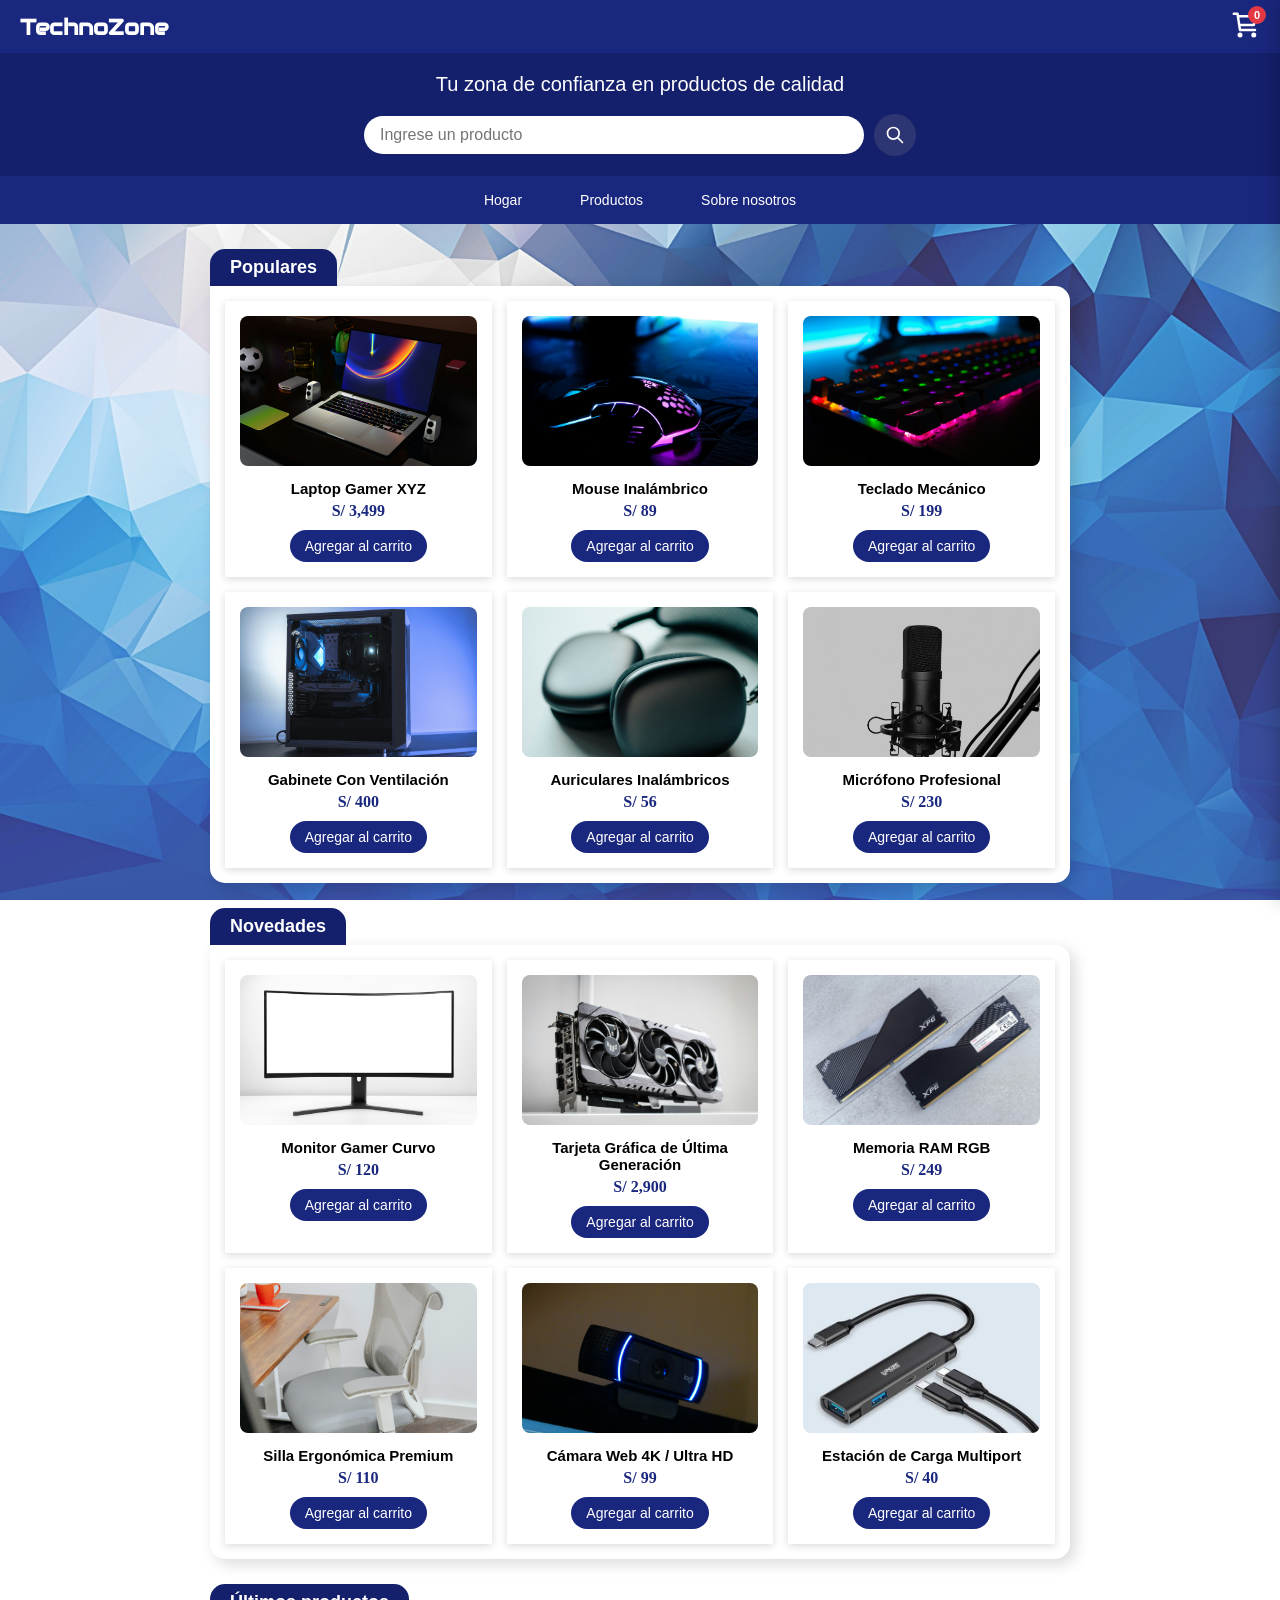
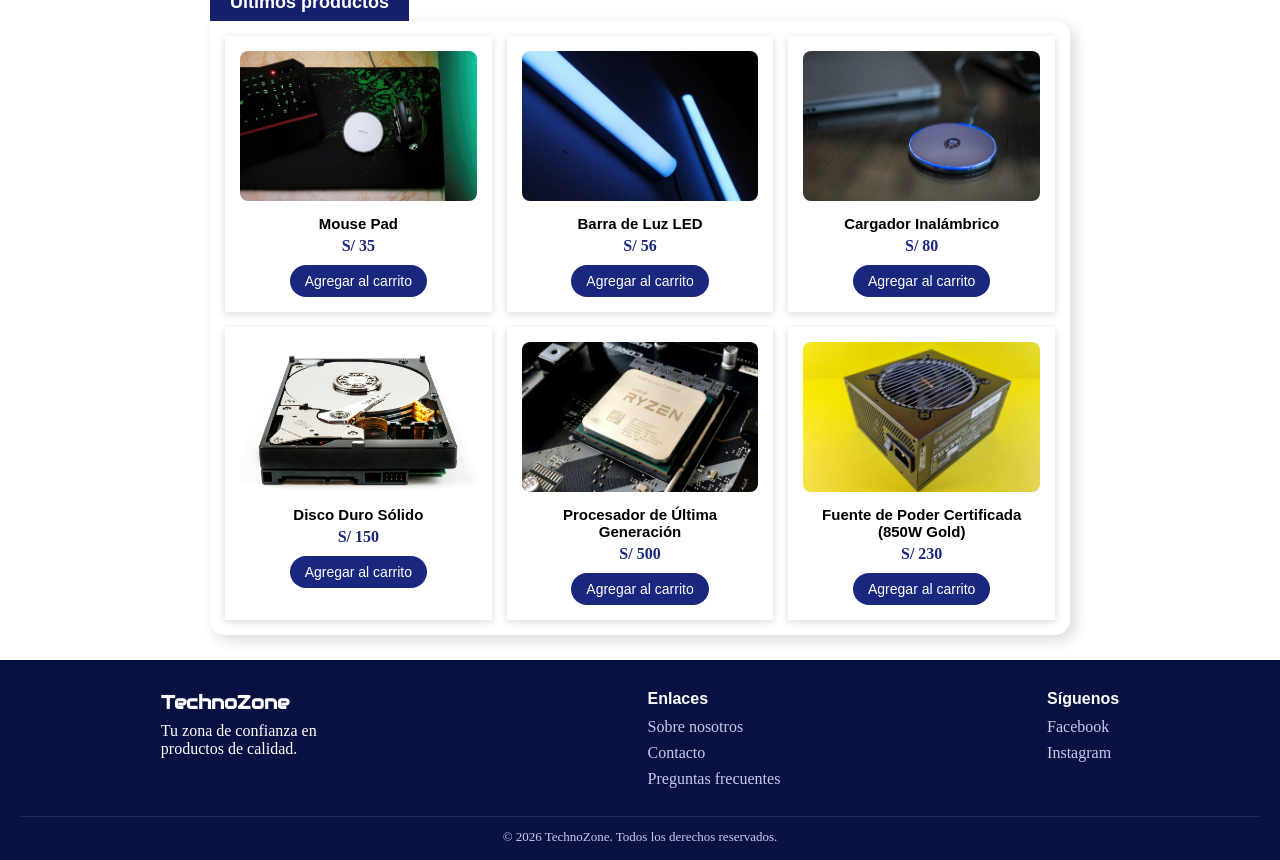
<file: home.html>
<!doctype html>
<html lang="en">
  <head>
    <meta charset="UTF-8" />
    <meta name="viewport" content="width=device-width, initial-scale=1.0" />
    <link rel="stylesheet" href="styles/style.css" />
    <link rel="stylesheet" href="styles/carrito.css" />
    <title>TechnoZone</title>
  </head>
  <body>
    <header>
      <h1>TechnoZone</h1>
      <button class="cart" id="btn-carrito">
        <svg
          width="30px"
          height="30px"
          viewBox="0 0 24 24"
          fill="none"
          xmlns="http://www.w3.org/2000/svg"
        >
          <path
            d="M6.29977 5H21L19 12H7.37671M20 16H8L6 3H3M9 20C9 20.5523 8.55228 21 8 21C7.44772 21 7 20.5523 7 20C7 19.4477 7.44772 19 8 19C8.55228 19 9 19.4477 9 20ZM20 20C20 20.5523 19.5523 21 19 21C18.4477 21 18 20.5523 18 20C18 19.4477 18.4477 19 19 19C19.5523 19 20 19.4477 20 20Z"
            stroke="#FFFFFF"
            stroke-width="2"
            stroke-linecap="round"
            stroke-linejoin="round"
          />
        </svg>
        <span class="cart-badge" id="carrito-contador" hidden>0</span>
      </button>
    </header>

    <div class="carrito-overlay" id="carrito-overlay"></div>
    <aside class="carrito-panel" id="carrito-panel">
      <div class="carrito-header">
        <h2>Tu carrito</h2>
        <button class="carrito-cerrar" id="btn-cerrar-carrito">&times;</button>
      </div>
      <div class="carrito-items" id="carrito-items">
        <!-- -->
      </div>
      <p class="carrito-vacio" id="carrito-vacio" hidden>
        Tu carrito está vacío
      </p>
      <div class="carrito-footer">
        <div class="carrito-total">
          <span>Total</span>
          <span id="carrito-total">S/ 0</span>
        </div>
        <button class="carrito-checkout" id="btn-checkout">
          Proceder al pago
        </button>
      </div>
    </aside>
    <section class="frase">
      <p>Tu zona de confianza en productos de calidad</p>
      <div class="input-contenedor">
        <input type="text" placeholder="Ingrese un producto" id="inputBuscar" />
        <button id="botonBuscar">
          <svg
            width="20px"
            height="20px"
            viewBox="0 0 24 24"
            fill="none"
            xmlns="http://www.w3.org/2000/svg"
          >
            <path
              d="M14.9536 14.9458L21 21M17 10C17 13.866 13.866 17 10 17C6.13401 17 3 13.866 3 10C3 6.13401 6.13401 3 10 3C13.866 3 17 6.13401 17 10Z"
              stroke="#FFFFFF"
              stroke-width="2"
              stroke-linecap="round"
              stroke-linejoin="round"
            />
          </svg>
        </button>
      </div>
    </section>
    <nav class="navegacion">
      <ul>
        <li><a href="home.html">Hogar</a></li>
        <li><a href="navegacion/productos.html">Productos</a></li>
        <li><a href="navegacion/sobre-nosotros.html">Sobre nosotros</a></li>
      </ul>
    </nav>
    <main>
      <section class="products-populars">
        <div class="title-products">
          <h2>Populares</h2>
        </div>
        <div class="carts-products" id="grid-populares">
         <!-- --> 
        </div>
      </section>
      <section class="products-news">
        <div class="title-products">
          <h2>Novedades</h2>
        </div>
        <div class="carts-products" id="grid-novedades">
          <!-- -->
        </div>
      </section>
      <section class="products-latest">
        <div class="title-products">
          <h2>Últimos productos</h2>
        </div>
        <div class="carts-products" id="grid-ultimos">
          <!-- -->
        </div>
      </section>
    </main>
    <footer>
      <div class="footer-content">
        <div class="footer-col">
          <h3>TechnoZone</h3>
          <p>Tu zona de confianza en productos de calidad.</p>
        </div>
        <div class="footer-col">
          <h4>Enlaces</h4>
          <ul>
            <li><a href="navegacion/sobre-nosotros.html">Sobre nosotros</a></li>
            <li><a href="">Contacto</a></li>
            <li><a href="">Preguntas frecuentes</a></li>
          </ul>
        </div>
        <div class="footer-col">
          <h4>Síguenos</h4>
          <ul>
            <li><a href="">Facebook</a></li>
            <li><a href="">Instagram</a></li>
          </ul>
        </div>
      </div>
      <p class="copyright">
        &copy; 2026 TechnoZone. Todos los derechos reservados.
      </p>
    </footer>

    <script src="scripts/data.js"></script>
    <script src="scripts/renderizar-productos-home.js"></script>
    <script src="scripts/carrito.js"></script>
    <script src="scripts/redireccion-busqueda.js"></script>
  </body>
</html>
</file>
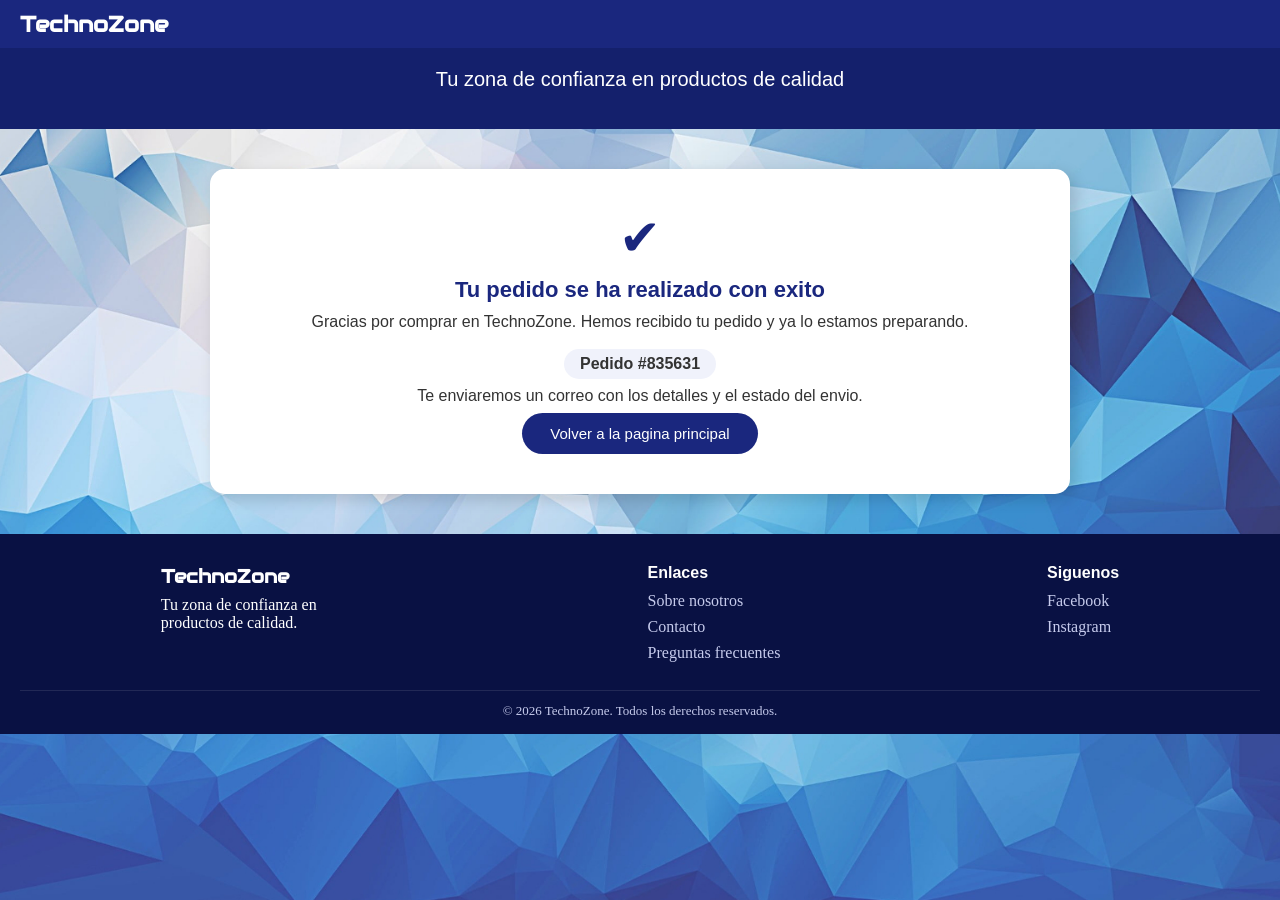
<file: navegacion/confirmacion.html>
<!doctype html>
<html lang="en">
  <head>
    <meta charset="UTF-8" />
    <meta name="viewport" content="width=device-width, initial-scale=1.0" />
    <link rel="stylesheet" href="../styles/style.css" />
    <link rel="stylesheet" href="../styles/paginas.css" />
    <title>Pedido confirmado | TechnoZone</title>
  </head>
  <body>
    <header>
      <h1>TechnoZone</h1>
    </header>

    <section class="frase">
      <p>Tu zona de confianza en productos de calidad</p>
    </section>

    <main>
      <div class="contenido-pagina">
        <div class="tarjeta-pagina">
          <div class="icono-exito">&#10004;</div>

          <h2>Tu pedido se ha realizado con exito</h2>
          <p>Gracias por comprar en TechnoZone. Hemos recibido tu pedido y ya lo estamos preparando.</p>

          <p class="numero-pedido" id="numero-pedido">Pedido #000000</p>

          <p>Te enviaremos un correo con los detalles y el estado del envio.</p>

          <a href="../home.html" class="btn-volver-home">Volver a la pagina principal</a>
        </div>
      </div>
    </main>

    <footer>
      <div class="footer-content">
        <div class="footer-col">
          <h3>TechnoZone</h3>
          <p>Tu zona de confianza en productos de calidad.</p>
        </div>
        <div class="footer-col">
          <h4>Enlaces</h4>
          <ul>
            <li><a href="sobre-nosotros.html">Sobre nosotros</a></li>
            <li><a href="">Contacto</a></li>
            <li><a href="">Preguntas frecuentes</a></li>
          </ul>
        </div>
        <div class="footer-col">
          <h4>Siguenos</h4>
          <ul>
            <li><a href="">Facebook</a></li>
            <li><a href="">Instagram</a></li>
          </ul>
        </div>
      </div>
      <p class="copyright">&copy; 2026 TechnoZone. Todos los derechos reservados.</p>
    </footer>

    <script>
      // Esta pagina se muestra DESPUES de que el pago fue procesado
      //
      // Aca solo hacemos 2 cosas simples:
      //   1. Generar un numero de pedido de referencia para mostrarlo en pantalla.
      //   2. Vaciar el carrito, porque si el usuario ya pago, no deberia seguir
      //      viendo esos productos en su carrito la proxima vez que entre al sitio.
      //
      // Usamos la MISMA clave "technozone_carrito" que usa carrito.js,
      // asi que basta con borrarla de localStorage.

      var claveCarrito = "technozone_carrito";
      localStorage.removeItem(claveCarrito);

      // Numero de pedido simple, solo de referencia visual.
      var numeroPedido = Math.floor(Math.random() * 900000) + 100000;
      document.getElementById("numero-pedido").innerHTML = "Pedido #" + numeroPedido;
    </script>
  </body>
</html>
</file>
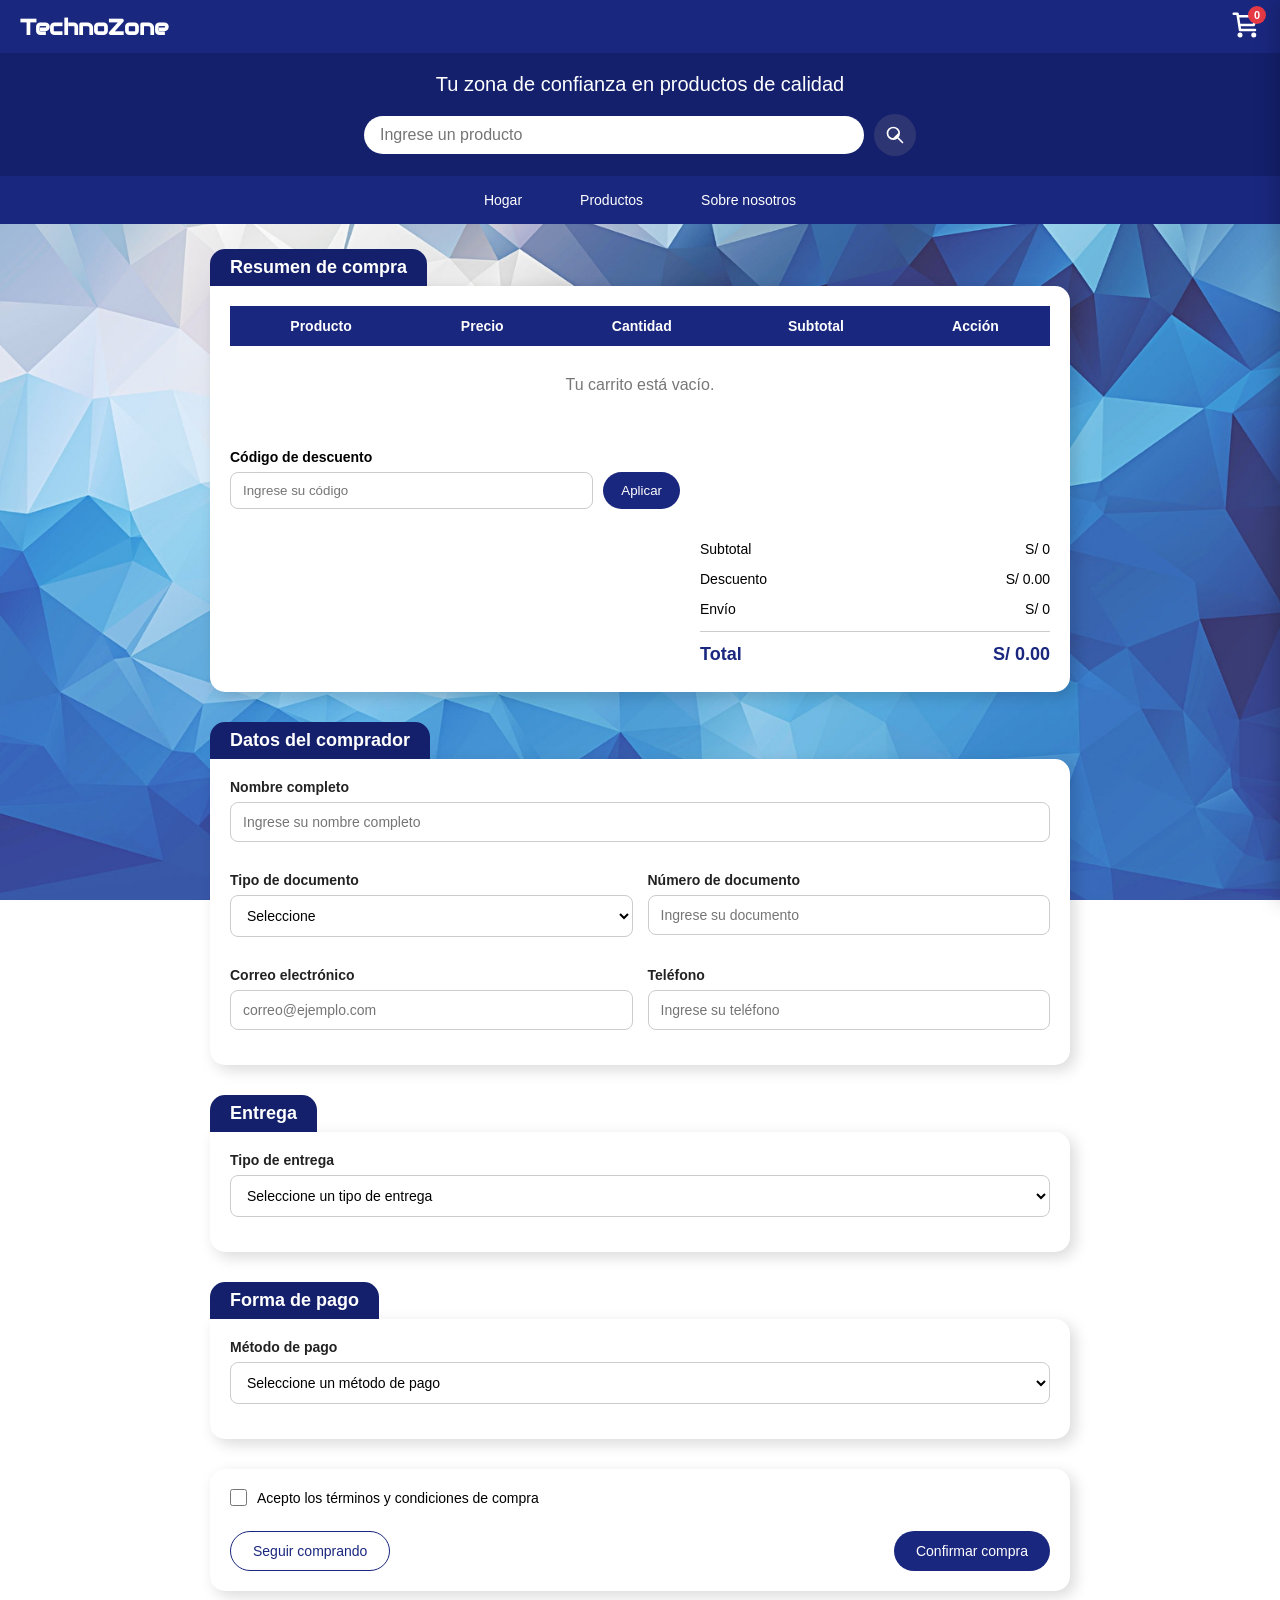
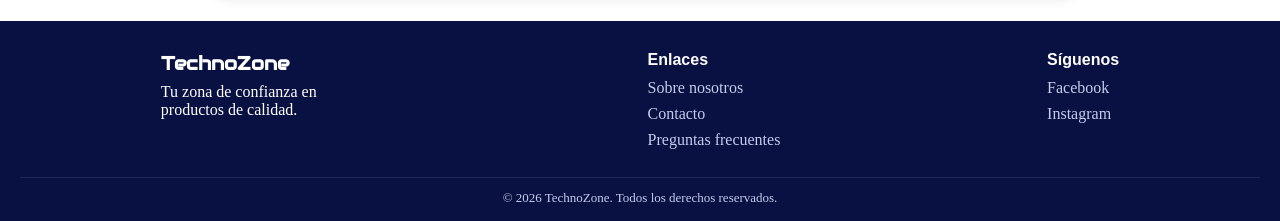
<file: navegacion/pago.html>
<!doctype html>
<html lang="en">
<head>
    <meta charset="UTF-8" />
    <meta name="viewport" content="width=device-width, initial-scale=1.0" />

    <link rel="stylesheet" href="../styles/style.css" />
    <link rel="stylesheet" href="../styles/carrito.css" />
    <link rel="stylesheet" href="../styles/pago.css" />

    <title>Proceder al pago | TechnoZone</title>
</head>

<body>

<!-- ENCABEZADO -->
<header>
    <h1>TechnoZone</h1>

    <button class="cart" id="btn-carrito">
        <svg
                width="30px"
                height="30px"
                viewBox="0 0 24 24"
                fill="none"
                xmlns="http://www.w3.org/2000/svg"
        >
            <path
                    d="M6.29977 5H21L19 12H7.37671M20 16H8L6 3H3M9 20C9 20.5523 8.55228 21 8 21C7.44772 21 7 20.5523 7 20C7 19.4477 7.44772 19 8 19C8.55228 19 9 19.4477 9 20ZM20 20C20 20.5523 19.5523 21 19 21C18.4477 21 18 20.5523 18 20C18 19.4477 18.4477 19 19 19C19.5523 19 20 19.4477 20 20Z"
                    stroke="#FFFFFF"
                    stroke-width="2"
                    stroke-linecap="round"
                    stroke-linejoin="round"
            />
        </svg>

        <span class="cart-badge" id="carrito-contador" hidden>
          0
        </span>
    </button>
</header>


<!-- PANEL DEL CARRITO -->
<div class="carrito-overlay" id="carrito-overlay"></div>

<aside class="carrito-panel" id="carrito-panel">

    <div class="carrito-header">
        <h2>Tu carrito</h2>

        <button
                class="carrito-cerrar"
                id="btn-cerrar-carrito"
        >
            &times;
        </button>
    </div>

    <div
            class="carrito-items"
            id="carrito-items"
    >
        <!-- -->
    </div>

    <p
            class="carrito-vacio"
            id="carrito-vacio"
            hidden
    >
        Tu carrito está vacío
    </p>

    <div class="carrito-footer">

        <div class="carrito-total">
            <span>Total</span>
            <span id="carrito-total">S/ 0</span>
        </div>

        <button
                class="carrito-checkout"
                id="btn-checkout"
        >
            Proceder al pago
        </button>

    </div>

</aside>


<!-- FRASE Y BUSCADOR -->
<section class="frase">

    <p>
        Tu zona de confianza en productos de calidad
    </p>

    <div class="input-contenedor">

        <input
                type="text"
                placeholder="Ingrese un producto"
                id="inputBuscar"
        />

        <button id="botonBuscar">

            <svg
                    width="20px"
                    height="20px"
                    viewBox="0 0 24 24"
                    fill="none"
                    xmlns="http://www.w3.org/2000/svg"
            >
                <path
                        d="M14.9536 14.9458L21 21M17 10C17 13.866 13.866 17 10 17C6.13401 17 3 13.866 3 10C3 6.13401 6.13401 3 10 3C13.866 3 17 6.13401 17 10C17 13.866 13.866 17 10 17Z"
                        stroke="#FFFFFF"
                        stroke-width="2"
                        stroke-linecap="round"
                        stroke-linejoin="round"
                />
            </svg>

        </button>

    </div>

</section>


<!-- NAVEGACIÓN -->
<nav class="navegacion">
    <ul>
        <li>
            <a href="../home.html">
                Hogar
            </a>
        </li>

        <li>
            <a href="productos.html">
                Productos
            </a>
        </li>

        <li>
            <a href="sobre-nosotros.html">
                Sobre nosotros
            </a>
        </li>
    </ul>
</nav>


<!-- CONTENIDO PRINCIPAL -->
<main class="pago-principal">

    <form id="form-pago">


        <!-- RESUMEN DE COMPRA -->
        <section class="seccion-pago">

            <div class="title-products">
                <h2>Resumen de compra</h2>
            </div>

            <div class="caja-pago">

                <div class="tabla-contenedor">

                    <table class="tabla-resumen">

                        <thead>
                        <tr>
                            <th>Producto</th>
                            <th>Precio</th>
                            <th>Cantidad</th>
                            <th>Subtotal</th>
                            <th>Acción</th>
                        </tr>
                        </thead>

                        <tbody id="tabla-productos">
                        <!-- Productos generados con JavaScript -->
                        </tbody>

                    </table>

                </div>

                <p
                        id="resumen-vacio"
                        class="resumen-vacio"
                        hidden
                >
                    Tu carrito está vacío.
                </p>


                <!-- DESCUENTO -->
                <div class="descuento-contenedor">

                    <label for="codigo-descuento">
                        Código de descuento
                    </label>

                    <div class="descuento-fila">

                        <input
                                type="text"
                                id="codigo-descuento"
                                placeholder="Ingrese su código"
                        />

                        <button
                                type="button"
                                id="btn-descuento"
                        >
                            Aplicar
                        </button>

                    </div>

                    <p
                            id="mensaje-descuento"
                            class="mensaje-descuento"
                    ></p>

                </div>


                <!-- TOTALES -->
                <div class="totales-compra">

                    <div>
                        <span>Subtotal</span>
                        <span id="subtotal-compra">
                  S/ 0
                </span>
                    </div>

                    <div>
                        <span>Descuento</span>
                        <span id="descuento-compra">
                  S/ 0
                </span>
                    </div>

                    <div>
                        <span>Envío</span>
                        <span id="envio-compra">
                  S/ 0
                </span>
                    </div>

                    <div class="total-final">
                        <span>Total</span>
                        <span id="total-compra">
                  S/ 0
                </span>
                    </div>

                </div>

            </div>

        </section>



        <!-- DATOS DEL COMPRADOR -->
        <section class="seccion-pago">

            <div class="title-products">
                <h2>Datos del comprador</h2>
            </div>

            <div class="caja-pago">

                <div class="formulario-grid">

                    <div class="campo campo-completo">

                        <label for="nombre-completo">
                            Nombre completo
                        </label>

                        <input
                                type="text"
                                id="nombre-completo"
                                placeholder="Ingrese su nombre completo"
                        />

                    </div>


                    <div class="campo">

                        <label for="tipo-documento">
                            Tipo de documento
                        </label>

                        <select id="tipo-documento">

                            <option value="">
                                Seleccione
                            </option>

                            <option value="dni">
                                DNI
                            </option>

                            <option value="ce">
                                Carné de extranjería
                            </option>

                            <option value="pasaporte">
                                Pasaporte
                            </option>

                            <option value="ruc">
                                RUC
                            </option>

                        </select>

                    </div>


                    <div class="campo">

                        <label for="numero-documento">
                            Número de documento
                        </label>

                        <input
                                type="text"
                                id="numero-documento"
                                placeholder="Ingrese su documento"
                        />

                    </div>


                    <div class="campo">

                        <label for="correo">
                            Correo electrónico
                        </label>

                        <input
                                type="email"
                                id="correo"
                                placeholder="correo@ejemplo.com"
                        />

                    </div>


                    <div class="campo">

                        <label for="telefono">
                            Teléfono
                        </label>

                        <input
                                type="tel"
                                id="telefono"
                                placeholder="Ingrese su teléfono"
                                maxlength="9"
                        />

                    </div>

                </div>

            </div>

        </section>



        <!-- TIPO DE ENTREGA -->
        <section class="seccion-pago">

            <div class="title-products">
                <h2>Entrega</h2>
            </div>

            <div class="caja-pago">

                <div class="campo">

                    <label for="tipo-entrega">
                        Tipo de entrega
                    </label>

                    <select id="tipo-entrega">

                        <option value="">
                            Seleccione un tipo de entrega
                        </option>

                        <option value="recojo">
                            Recojo en tienda
                        </option>

                        <option value="domicilio">
                            Envío a domicilio
                        </option>

                    </select>

                </div>


                <!-- RECOJO -->
                <div
                        id="datos-recojo"
                        class="opcion-adicional"
                        hidden
                >

                    <h3>Recojo en tienda</h3>

                    <p>
                        Podrás recoger tu pedido directamente
                        en nuestra tienda TechnoZone.
                    </p>

                    <p>
                        El recojo no tiene costo adicional.
                    </p>

                </div>


                <!-- DOMICILIO -->
                <div
                        id="datos-domicilio"
                        class="opcion-adicional"
                        hidden
                >

                    <div class="formulario-grid">

                        <div class="campo campo-completo">

                            <label for="direccion">
                                Dirección
                            </label>

                            <input
                                    type="text"
                                    id="direccion"
                                    placeholder="Ingrese su dirección"
                            />

                        </div>


                        <div class="campo">

                            <label for="distrito">
                                Distrito
                            </label>

                            <select id="distrito">

                                <option value="">
                                    Seleccione un distrito
                                </option>

                                <option value="chiclayo">
                                    Chiclayo
                                </option>

                                <option value="jlo">
                                    José Leonardo Ortiz
                                </option>

                                <option value="la-victoria">
                                    La Victoria
                                </option>

                                <option value="pimentel">
                                    Pimentel
                                </option>

                            </select>

                        </div>


                        <div class="campo">

                            <label for="referencia">
                                Referencia
                            </label>

                            <input
                                    type="text"
                                    id="referencia"
                                    placeholder="Referencia del domicilio"
                            />

                        </div>

                    </div>

                    <p class="aviso-entrega">
                        El envío a domicilio tiene un costo de S/ 15.
                    </p>

                </div>

            </div>

        </section>



        <!-- MÉTODO DE PAGO -->
        <section class="seccion-pago">

            <div class="title-products">
                <h2>Forma de pago</h2>
            </div>

            <div class="caja-pago">

                <div class="campo">

                    <label for="metodo-pago">
                        Método de pago
                    </label>

                    <select id="metodo-pago">

                        <option value="">
                            Seleccione un método de pago
                        </option>

                        <option value="tarjeta">
                            Tarjeta de crédito o débito
                        </option>

                        <option value="yape">
                            Yape
                        </option>

                        <option value="plin">
                            Plin
                        </option>

                        <option value="transferencia">
                            Transferencia bancaria
                        </option>

                        <option value="contra-entrega">
                            Pago contra entrega
                        </option>

                    </select>

                </div>


                <!-- TARJETA -->
                <div
                        id="pago-tarjeta"
                        class="opcion-adicional"
                        hidden
                >

                    <h3>Datos de la tarjeta</h3>

                    <div class="formulario-grid">

                        <div class="campo campo-completo">

                            <label for="numero-tarjeta">
                                Número de tarjeta
                            </label>

                            <input
                                    type="text"
                                    id="numero-tarjeta"
                                    maxlength="16"
                                    placeholder="0000 0000 0000 0000"
                            />

                        </div>


                        <div class="campo campo-completo">

                            <label for="titular-tarjeta">
                                Nombre del titular
                            </label>

                            <input
                                    type="text"
                                    id="titular-tarjeta"
                                    placeholder="Nombre del titular"
                            />

                        </div>


                        <div class="campo">

                            <label for="fecha-vencimiento">
                                Fecha de vencimiento
                            </label>

                            <input
                                    type="month"
                                    id="fecha-vencimiento"
                            />

                        </div>


                        <div class="campo">

                            <label for="cvv">
                                CVV
                            </label>

                            <input
                                    type="password"
                                    id="cvv"
                                    maxlength="3"
                                    placeholder="000"
                            />

                        </div>

                    </div>

                </div>


                <!-- YAPE -->
                <div
                        id="pago-yape"
                        class="opcion-adicional pago-digital"
                        hidden
                >

                    <h3>Pago con Yape</h3>

                    <p>
                        Realiza el pago mediante Yape y
                        continúa con la confirmación de tu compra.
                    </p>

                </div>


                <!-- PLIN -->
                <div
                        id="pago-plin"
                        class="opcion-adicional pago-digital"
                        hidden
                >

                    <h3>Pago con Plin</h3>

                    <p>
                        Realiza el pago mediante Plin y
                        continúa con la confirmación de tu compra.
                    </p>

                </div>


                <!-- TRANSFERENCIA -->
                <div
                        id="pago-transferencia"
                        class="opcion-adicional"
                        hidden
                >

                    <h3>Transferencia bancaria</h3>

                    <div class="campo">

                        <label for="banco">
                            Banco
                        </label>

                        <select id="banco">

                            <option value="">
                                Seleccione un banco
                            </option>

                            <option value="bcp">
                                BCP
                            </option>

                            <option value="interbank">
                                Interbank
                            </option>

                            <option value="bbva">
                                BBVA
                            </option>

                            <option value="scotiabank">
                                Scotiabank
                            </option>

                        </select>

                    </div>

                    <p class="aviso-pago">
                        Los datos de la cuenta serán mostrados
                        para completar la transferencia.
                    </p>

                </div>


                <!-- CONTRA ENTREGA -->
                <div
                        id="pago-contra-entrega"
                        class="opcion-adicional"
                        hidden
                >

                    <h3>Pago contra entrega</h3>

                    <p>
                        Podrás realizar el pago cuando
                        recibas tu pedido.
                    </p>

                </div>

            </div>

        </section>



        <!-- FINAL -->
        <section class="seccion-pago">

            <div class="caja-pago final-compra">

                <label class="terminos">

                    <input
                            type="checkbox"
                            id="aceptar-terminos"
                    />

                    <span>
                Acepto los términos y condiciones de compra
              </span>

                </label>


                <div class="botones-finales">

                    <a
                            href="productos.html"
                            class="btn-seguir"
                    >
                        Seguir comprando
                    </a>

                    <button
                            type="submit"
                            class="btn-confirmar"
                            id="btn-confirmar-compra"
                    >
                        Confirmar compra
                    </button>

                </div>

            </div>

        </section>

    </form>

</main>


<!-- PIE DE PÁGINA -->
<footer>

    <div class="footer-content">

        <div class="footer-col">
            <h3>TechnoZone</h3>

            <p>
                Tu zona de confianza en productos de calidad.
            </p>
        </div>


        <div class="footer-col">
            <h4>Enlaces</h4>

            <ul>
                <li>
                    <a href="sobre-nosotros.html">
                        Sobre nosotros
                    </a>
                </li>

                <li>
                    <a href="">
                        Contacto
                    </a>
                </li>

                <li>
                    <a href="">
                        Preguntas frecuentes
                    </a>
                </li>
            </ul>
        </div>


        <div class="footer-col">
            <h4>Síguenos</h4>

            <ul>
                <li>
                    <a href="">
                        Facebook
                    </a>
                </li>

                <li>
                    <a href="">
                        Instagram
                    </a>
                </li>
            </ul>
        </div>

    </div>


    <p class="copyright">
        &copy; 2026 TechnoZone. Todos los derechos reservados.
    </p>

</footer>


<script src="../scripts/data.js"></script>
<script src="../scripts/carrito.js"></script>
<script src="../scripts/pago.js"></script>

</body>
</html>
</file>
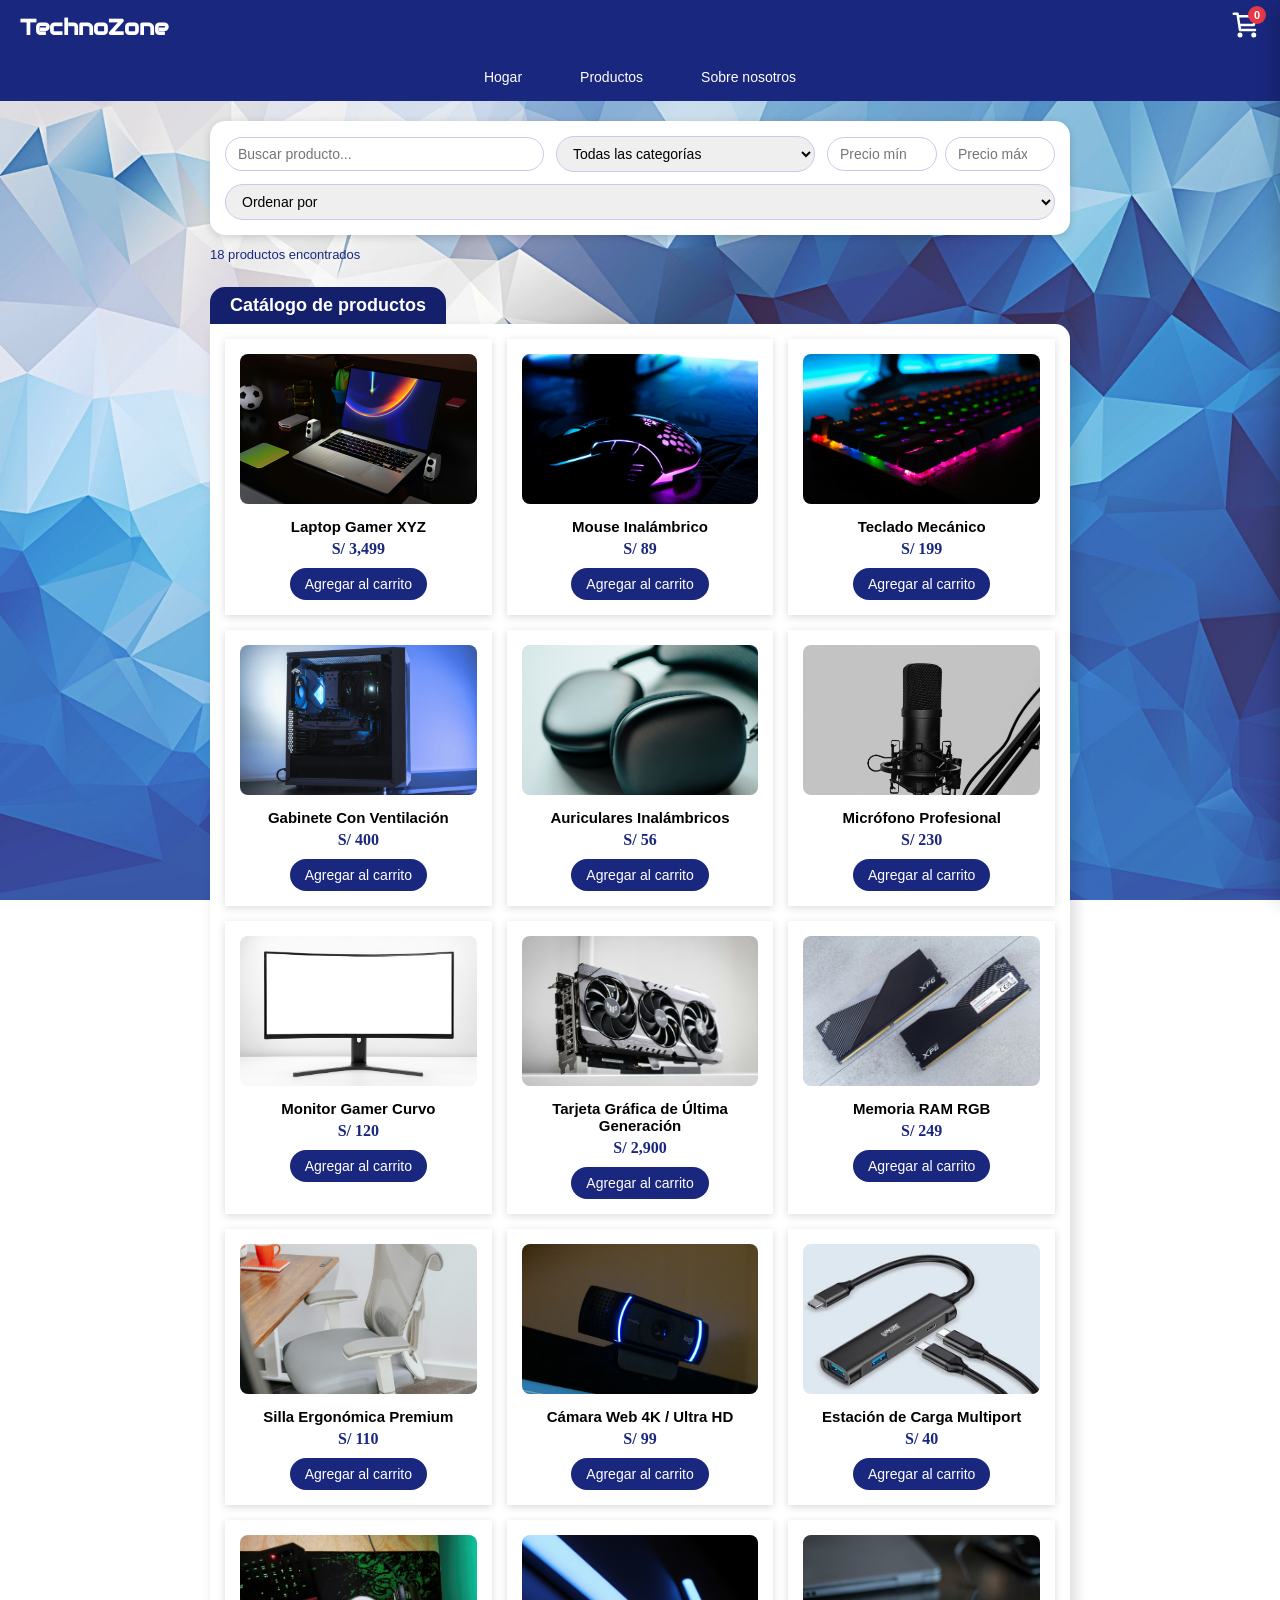
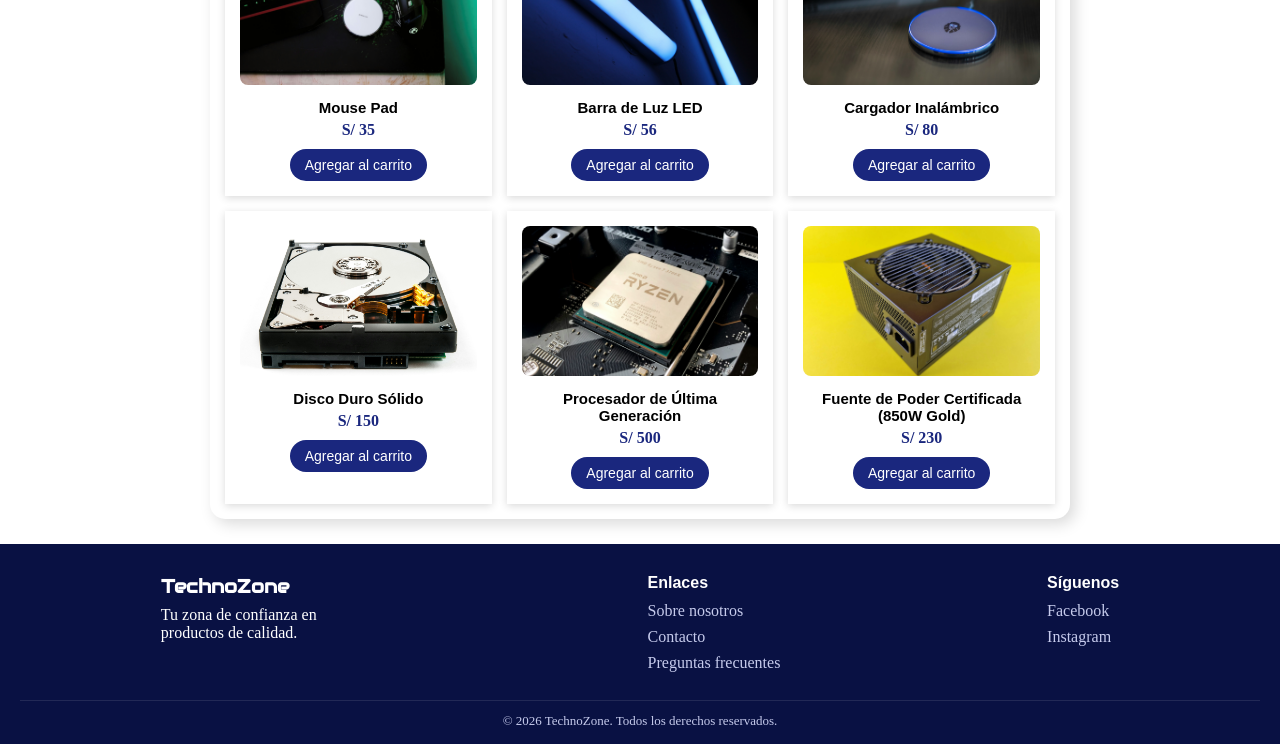
<file: navegacion/productos.html>
<!doctype html>
<html lang="en">
  <head>
    <meta charset="UTF-8" />
    <meta name="viewport" content="width=device-width, initial-scale=1.0" />
    <link rel="stylesheet" href="../styles/carrito.css" />
    <link rel="stylesheet" href="../styles/productos.css" />
    <link rel="stylesheet" href="../styles/style.css" />
    <title>Productos | TechnoZone</title>
  </head>
  <body>
    <header>
      <h1>TechnoZone</h1>
      <button class="cart" id="btn-carrito">
        <svg
          width="30px"
          height="30px"
          viewBox="0 0 24 24"
          fill="none"
          xmlns="http://www.w3.org/2000/svg"
        >
          <path
            d="M6.29977 5H21L19 12H7.37671M20 16H8L6 3H3M9 20C9 20.5523 8.55228 21 8 21C7.44772 21 7 20.5523 7 20C7 19.4477 7.44772 19 8 19C8.55228 19 9 19.4477 9 20ZM20 20C20 20.5523 19.5523 21 19 21C18.4477 21 18 20.5523 18 20C18 19.4477 18.4477 19 19 19C19.5523 19 20 19.4477 20 20Z"
            stroke="#FFFFFF"
            stroke-width="2"
            stroke-linecap="round"
            stroke-linejoin="round"
          />
        </svg>
        <span class="cart-badge" id="carrito-contador" hidden>0</span>
      </button>
    </header>

    <div class="carrito-overlay" id="carrito-overlay"></div>
    <aside class="carrito-panel" id="carrito-panel">
      <div class="carrito-header">
        <h2>Tu carrito</h2>
        <button class="carrito-cerrar" id="btn-cerrar-carrito">&times;</button>
      </div>
      <div class="carrito-items" id="carrito-items">
        <!-- -->
      </div>
      <p class="carrito-vacio" id="carrito-vacio" hidden>
        Tu carrito está vacío
      </p>
      <div class="carrito-footer">
        <div class="carrito-total">
          <span>Total</span>
          <span id="carrito-total">S/ 0</span>
        </div>
        <button class="carrito-checkout" id="btn-checkout">
          Proceder al pago
        </button>
      </div>
    </aside>

    <nav class="navegacion">
      <ul>
        <li><a href="../home.html">Hogar</a></li>
        <li><a href="productos.html">Productos</a></li>
        <li><a href="sobre-nosotros.html">Sobre nosotros</a></li>
      </ul>
    </nav>

    <main>
      <section class="filtros-productos">
        <div class="filtros-contenedor">
          <input
            type="text"
            id="buscador"
            placeholder="Buscar producto..."
            aria-label="Buscar producto"
          />

          <select id="filtro-categoria" aria-label="Filtrar por categoría">
            <option value="">Todas las categorías</option>
            <option value="laptops">Laptops</option>
            <option value="perifericos">Periféricos</option>
            <option value="componentes">Componentes</option>
            <option value="audio">Audio</option>
          </select>

          <div class="filtro-precio">
            <input
              type="number"
              id="precio-min"
              placeholder="Precio mín"
              min="0"
            />
            <input
              type="number"
              id="precio-max"
              placeholder="Precio máx"
              min="0"
            />
          </div>

          <select id="orden" aria-label="Ordenar por">
            <option value="">Ordenar por</option>
            <option value="precio-asc">Precio: menor a mayor</option>
            <option value="precio-desc">Precio: mayor a menor</option>
            <option value="nombre-asc">Nombre: A-Z</option>
          </select>
        </div>
      </section>

      <p id="contador-resultados" class="contador-resultados"></p>

      <section class="products-populars">
        <div class="title-products">
          <h2>Catálogo de productos</h2>
        </div>
        <div class="carts-products" id="grid-productos">
          <!-- -->
        </div>
        <p id="sin-resultados" class="sin-resultados" hidden>
          No se encontraron productos con esos filtros.
        </p>
      </section>
    </main>

    <footer>
      <div class="footer-content">
        <div class="footer-col">
          <h3>TechnoZone</h3>
          <p>Tu zona de confianza en productos de calidad.</p>
        </div>
        <div class="footer-col">
          <h4>Enlaces</h4>
          <ul>
            <li><a href="sobre-nosotros.html">Sobre nosotros</a></li>
            <li><a href="">Contacto</a></li>
            <li><a href="">Preguntas frecuentes</a></li>
          </ul>
        </div>
        <div class="footer-col">
          <h4>Síguenos</h4>
          <ul>
            <li><a href="">Facebook</a></li>
            <li><a href="">Instagram</a></li>
          </ul>
        </div>
      </div>
      <p class="copyright">
        &copy; 2026 TechnoZone. Todos los derechos reservados.
      </p>
    </footer>

    <script src="../scripts/data.js"></script>
    <script src="../scripts/carrito.js"></script>
    <script src="../scripts/productos.js"></script>
  </body>
</html>
</file>
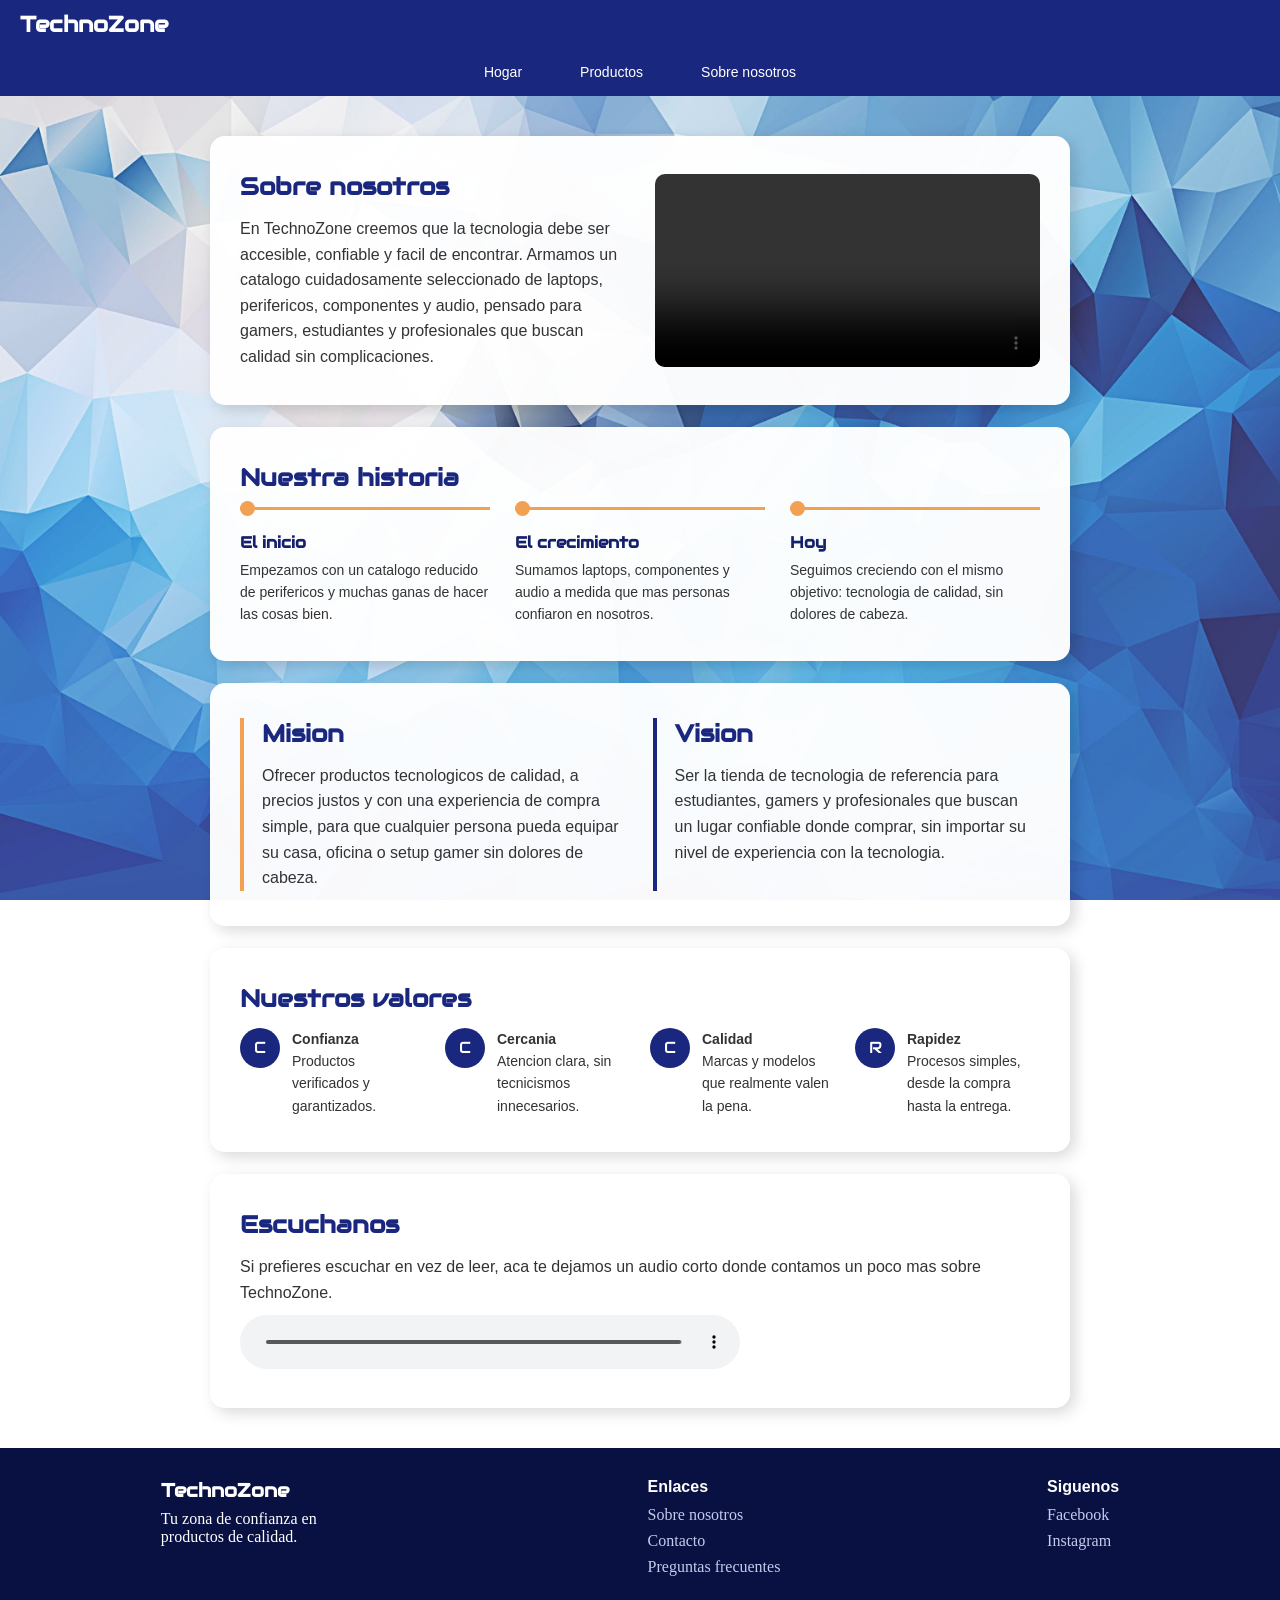
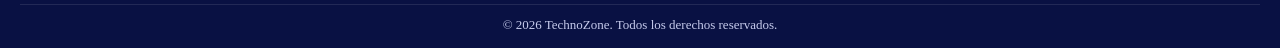
<file: navegacion/sobre-nosotros.html>
<!doctype html>
<html lang="en">
  <head>
    <meta charset="UTF-8" />
    <meta name="viewport" content="width=device-width, initial-scale=1.0" />
    <link rel="stylesheet" href="../styles/style.css" />
    <link rel="stylesheet" href="../styles/paginas.css" />
    <title>Sobre nosotros | TechnoZone</title>
  </head>
  <body>
    <header>
      <h1>TechnoZone</h1>
    </header>

    <nav class="navegacion">
      <ul>
        <li><a href="../home.html">Hogar</a></li>
        <li><a href="productos.html">Productos</a></li>
        <li><a href="sobre-nosotros.html">Sobre nosotros</a></li>
      </ul>
    </nav>

    <main>
      <div class="contenido-pagina">

        <section class="hero-nosotros">
          <div class="intro-texto">
            <h2>Sobre nosotros</h2>
            <p>
              En TechnoZone creemos que la tecnologia debe ser accesible,
              confiable y facil de encontrar. Armamos un catalogo
              cuidadosamente seleccionado de laptops, perifericos,
              componentes y audio, pensado para gamers, estudiantes y
              profesionales que buscan calidad sin complicaciones.
            </p>
          </div>
          <div class="contenedor-video">
            <video width="640" height="360" controls>
              <source src="../videos/nosotros.mp4" type="video/mp4" />
              Tu navegador no soporta el elemento de video.
            </video>
          </div>
        </section>

        <section class="seccion-historia">
          <h2>Nuestra historia</h2>
          <div class="timeline">
            <div class="timeline-item">
              <span class="timeline-punto"></span>
              <h3>El inicio</h3>
              <p>Empezamos con un catalogo reducido de perifericos y muchas ganas de hacer las cosas bien.</p>
            </div>
            <div class="timeline-item">
              <span class="timeline-punto"></span>
              <h3>El crecimiento</h3>
              <p>Sumamos laptops, componentes y audio a medida que mas personas confiaron en nosotros.</p>
            </div>
            <div class="timeline-item">
              <span class="timeline-punto"></span>
              <h3>Hoy</h3>
              <p>Seguimos creciendo con el mismo objetivo: tecnologia de calidad, sin dolores de cabeza.</p>
            </div>
          </div>
        </section>

        <section class="mision-vision">
          <div class="bloque-mision">
            <h2>Mision</h2>
            <p>
              Ofrecer productos tecnologicos de calidad, a precios justos y
              con una experiencia de compra simple, para que cualquier
              persona pueda equipar su casa, oficina o setup gamer sin
              dolores de cabeza.
            </p>
          </div>
          <div class="bloque-vision">
            <h2>Vision</h2>
            <p>
              Ser la tienda de tecnologia de referencia para estudiantes,
              gamers y profesionales que buscan un lugar confiable donde
              comprar, sin importar su nivel de experiencia con la
              tecnologia.
            </p>
          </div>
        </section>

        <section class="seccion-valores">
          <h2>Nuestros valores</h2>
          <div class="valores-fila">
            <div class="valor-item">
              <span class="valor-letra">C</span>
              <p><strong>Confianza</strong><br />Productos verificados y garantizados.</p>
            </div>
            <div class="valor-item">
              <span class="valor-letra">C</span>
              <p><strong>Cercania</strong><br />Atencion clara, sin tecnicismos innecesarios.</p>
            </div>
            <div class="valor-item">
              <span class="valor-letra">C</span>
              <p><strong>Calidad</strong><br />Marcas y modelos que realmente valen la pena.</p>
            </div>
            <div class="valor-item">
              <span class="valor-letra">R</span>
              <p><strong>Rapidez</strong><br />Procesos simples, desde la compra hasta la entrega.</p>
            </div>
          </div>
        </section>

        <section class="seccion-audio">
          <h2>Escuchanos</h2>
          <p>Si prefieres escuchar en vez de leer, aca te dejamos un audio corto donde contamos un poco mas sobre TechnoZone.</p>
          <div class="contenedor-audio">
            <audio controls>
              <source src="../audio/nosotros.mp3" type="audio/mpeg" />
              Tu navegador no soporta el elemento de audio.
            </audio>
          </div>
        </section>

      </div>
    </main>

    <footer>
      <div class="footer-content">
        <div class="footer-col">
          <h3>TechnoZone</h3>
          <p>Tu zona de confianza en productos de calidad.</p>
        </div>
        <div class="footer-col">
          <h4>Enlaces</h4>
          <ul>
            <li><a href="sobre-nosotros.html">Sobre nosotros</a></li>
            <li><a href="">Contacto</a></li>
            <li><a href="">Preguntas frecuentes</a></li>
          </ul>
        </div>
        <div class="footer-col">
          <h4>Siguenos</h4>
          <ul>
            <li><a href="">Facebook</a></li>
            <li><a href="">Instagram</a></li>
          </ul>
        </div>
      </div>
      <p class="copyright">&copy; 2026 TechnoZone. Todos los derechos reservados.</p>
    </footer>
  </body>
</html>
</file>
<file: styles/style.css>
@import url("https://fonts.googleapis.com/css2?family=Audiowide&display=swap");

*,
*::before,
*::after {
  box-sizing: border-box;
  padding: 0;
  margin: 0;
}

body {
  overflow-x: hidden;
  background-image: url("../images/fondo-body_04.jpg");
  background-repeat: no-repeat;
  background-position: center;
  background-size: cover;
  background-attachment: fixed;
}

header {
  display: flex;
  justify-content: space-between;
  align-items: center;
  background-color: #1a277e;
  padding: 10px 20px;
}

h1 {
  color: rgb(255, 255, 255);
  font-family: Audiowide;
  font-size: 22px;
}

footer {
  background-color: #091143;
  padding: 30px 20px 15px;
  color: #ffffff;
}

.frase {
  background-color: #14206c;
  padding: 20px 20px;
}

.frase p {
  text-align: center;
  padding-bottom: 18px;
  color: #ffffff;
  font-family: Arial, Helvetica, sans-serif;
  font-size: 20px;
}

.input-contenedor {
  display: flex;
  justify-content: center;
  align-items: center;
  width: 100%;
  gap: 10px;
}

.input-contenedor input {
  width: 100%;
  max-width: 500px;
  padding: 10px 16px;
  border-radius: 50px;
  font-family: Arial, Helvetica, sans-serif;
  font-size: 16px;
  border: none;
}

.input-contenedor button {
  background-color: #2d3673;
  border: none;
  border-radius: 100%;
  width: 42px;
  height: 42px;
  flex-shrink: 0;
  cursor: pointer;
  display: flex;
  align-items: center;
  justify-content: center;
}

.cart {
  background: none;
  border: none;
  cursor: pointer;
}

.navegacion {
  background-color: #1a277e;
  padding: 10px 20px;
}

.navegacion ul {
  display: flex;
  justify-content: center;
  flex-wrap: wrap;
  gap: 20px 30px;
  list-style-type: none;
}

.navegacion ul li a {
  display: inline-block;
  padding: 6px 14px;
  border-radius: 20px;
  color: #ffffff;
  text-decoration: none;
  font-family: Arial, Helvetica, sans-serif;
  font-size: 14px;
  transition:
    background-color 0.2s ease,
    color 0.2s ease;
}

.navegacion ul li a:hover {
  background-color: rgb(72, 79, 156);
}

.products-populars,
.products-news,
.products-latest {
  max-width: 900px;
  margin: 25px auto;
  padding: 0 20px;
}

.title-products {
  display: inline-block;
  background-color: #14206c;
  padding: 8px 20px;
  border-radius: 15px 15px 0 0;
}

.title-products h2 {
  font-size: 18px;
  font-family: Arial, Helvetica, sans-serif;
  color: #ffffff;
}

.carts-products {
  background-color: #ffffff;
  border-radius: 0 15px 15px 15px;
  box-shadow: 5px 5px 15px rgba(0, 0, 0, 0.15);
  display: flex;
  flex-wrap: wrap;
  gap: 15px;
  padding: 15px;
}

.product-card {
  background-color: #ffffff;
  padding: 15px;
  flex: 1 1 200px;
  text-align: center;
  box-shadow: 0 2px 8px rgba(0, 0, 0, 0.15);
}

.product-card img {
  width: 100%;
  height: 150px;
  object-fit: cover;
  border-radius: 8px;
}

.product-card h3 {
  font-size: 15px;
  margin: 10px 0 5px;
  font-family: Arial, Helvetica, sans-serif;
}

.product-card .price {
  color: #1a277e;
  font-weight: bold;
  margin-bottom: 10px;
}

.product-card .add-cart {
  background-color: #1a277e;
  color: white;
  border: none;
  padding: 8px 15px;
  border-radius: 20px;
  cursor: pointer;
  font-size: 14px;
}

.product-card .add-cart:hover {
  background-color: #14206c;
}

.footer-content {
  display: flex;
  justify-content: space-around;
  flex-wrap: wrap;
  gap: 25px;
  max-width: 1200px;
  margin: 0 auto;
}

.footer-col h4 {
  margin-bottom: 10px;
  font-family: Arial, Helvetica, sans-serif;
}

.footer-col h3 {
  font-family: Audiowide;
  margin-bottom: 8px;
}

.footer-col p {
  max-width: 220px;
}

.footer-col ul {
  list-style: none;
}

.footer-col ul li {
  margin-bottom: 8px;
}

.footer-col a {
  color: #c6cbec;
  text-decoration: none;
}

.footer-col a:hover {
  text-decoration: underline;
}

.copyright {
  text-align: center;
  margin-top: 20px;
  padding-top: 12px;
  border-top: 1px solid rgba(255, 255, 255, 0.1);
  font-size: 13px;
  color: #c6cbec;
}

/* ==========================================================
   RESPONSIVE - celulares y pantallas chicas (hasta 480px)
   ========================================================== */
@media (max-width: 480px) {
  h1 {
    font-size: 18px;
  }

  .frase p {
    font-size: 16px;
  }

  .input-contenedor input {
    font-size: 14px;
    padding: 8px 14px;
  }

  .navegacion ul {
    gap: 10px 16px;
  }

  .navegacion ul li a {
    font-size: 13px;
    padding: 5px 10px;
  }

  .product-card {
    flex: 1 1 140px;
  }

  .footer-col {
    text-align: center;
    margin: 0 auto;
  }

  .footer-col p {
    max-width: none;
  }
}
</file>
<file: styles/carrito.css>
/* carrito.css
   Panel lateral del carrito + su overlay (fondo oscuro detrás). */

/* Numerito rojo sobre el ícono del carrito, en el header */
.cart {
  position: relative;
}

.cart-badge {
  position: absolute;
  top: -4px;
  right: -6px;
  background-color: #e63946;
  color: #ffffff;
  font-size: 11px;
  font-family: Arial, Helvetica, sans-serif;
  font-weight: bold;
  min-width: 18px;
  height: 18px;
  border-radius: 50%;
  display: flex;
  align-items: center;
  justify-content: center;
  padding: 0 4px;
}

/* Fondo oscuro detrás del panel, cubre toda la pantalla */
.carrito-overlay {
  position: fixed;
  inset: 0; /* atajo equivalente a top:0; right:0; bottom:0; left:0; */
  background-color: rgba(0, 0, 0, 0.4);
  opacity: 0;
  pointer-events: none; /* mientras está oculto, los clics lo atraviesan */
  transition: opacity 0.25s ease;
  z-index: 90;
}

.carrito-overlay.visible {
  opacity: 1;
  pointer-events: auto;
}

/* El panel en sí: fijo a la derecha, oculto fuera de la pantalla por defecto */
.carrito-panel {
  position: fixed;
  top: 0;
  right: 0;
  height: 100%;
  width: min(360px, 100%);
  background-color: #ffffff;
  box-shadow: -4px 0 20px rgba(0, 0, 0, 0.2);
  display: flex;
  flex-direction: column;
  transform: translateX(100%); /* lo empuja fuera de la pantalla, a la derecha */
  transition: transform 0.3s ease;
  z-index: 100;
}

.carrito-panel.abierto {
  transform: translateX(0); /* lo trae de vuelta a su posición normal */
}

.carrito-header {
  display: flex;
  justify-content: space-between;
  align-items: center;
  padding: 18px 20px;
  background-color: #1a277e;
  color: #ffffff;
}

.carrito-header h2 {
  font-size: 18px;
  font-family: Arial, Helvetica, sans-serif;
}

.carrito-cerrar {
  background: none;
  border: none;
  color: #ffffff;
  font-size: 24px;
  line-height: 1;
  cursor: pointer;
}

.carrito-items {
  flex: 1;
  overflow-y: auto;
  padding: 15px 20px;
  display: flex;
  flex-direction: column;
  gap: 15px;
}

.carrito-item {
  display: flex;
  gap: 12px;
  align-items: flex-start;
  border-bottom: 1px solid #eeeeee;
  padding-bottom: 15px;
}

.carrito-item img {
  width: 60px;
  height: 60px;
  object-fit: cover;
  border-radius: 8px;
  flex-shrink: 0;
}

.carrito-item-info {
  flex: 1;
  font-family: Arial, Helvetica, sans-serif;
}

.carrito-item-info h4 {
  font-size: 14px;
  margin-bottom: 4px;
}

.carrito-item-precio {
  color: #1a277e;
  font-size: 13px;
  font-weight: bold;
  margin-bottom: 6px;
}

.carrito-item-cantidad {
  display: flex;
  align-items: center;
  gap: 10px;
}

.btn-cantidad {
  width: 24px;
  height: 24px;
  border-radius: 50%;
  border: 1px solid #1a277e;
  background-color: #ffffff;
  color: #1a277e;
  cursor: pointer;
  font-size: 14px;
  line-height: 1;
}

.btn-cantidad:hover {
  background-color: #1a277e;
  color: #ffffff;
}

.carrito-item-quitar {
  background: none;
  border: none;
  color: #999999;
  font-size: 18px;
  cursor: pointer;
  flex-shrink: 0;
}

.carrito-item-quitar:hover {
  color: #e63946;
}

.carrito-vacio {
  text-align: center;
  color: #777777;
  font-family: Arial, Helvetica, sans-serif;
  padding: 40px 20px;
}

.carrito-footer {
  padding: 18px 20px;
  border-top: 1px solid #eeeeee;
}

.carrito-total {
  display: flex;
  justify-content: space-between;
  font-family: Arial, Helvetica, sans-serif;
  font-weight: bold;
  font-size: 16px;
  margin-bottom: 12px;
  color: #1a277e;
}

.carrito-checkout {
  width: 100%;
  background-color: #1a277e;
  color: #ffffff;
  border: none;
  padding: 12px;
  border-radius: 20px;
  font-size: 15px;
  cursor: pointer;
}

.carrito-checkout:hover {
  background-color: #14206c;
}

/* En celulares chicos, el panel del carrito ocupa toda la pantalla
   en vez de quedar angosto a la derecha */
@media (max-width: 480px) {
  .carrito-panel {
    width: 100%;
  }
}
</file>
<file: styles/paginas.css>
.contenido-pagina {
  max-width: 900px;
  margin: 40px auto;
  padding: 0 20px;
}

.tarjeta-pagina {
  background-color: #ffffff;
  border-radius: 15px;
  box-shadow: 5px 5px 15px rgba(0, 0, 0, 0.15);
  padding: 40px 30px;
  text-align: center;
}

/* ---------- Confirmacion de pedido ---------- */

.icono-exito {
  font-size: 50px;
  color: #1a277e;
  margin-bottom: 10px;
}

.tarjeta-pagina h2 {
  font-family: Arial, Helvetica, sans-serif;
  color: #1a277e;
  font-size: 22px;
  margin-bottom: 10px;
}

.tarjeta-pagina p {
  font-family: Arial, Helvetica, sans-serif;
  color: #333333;
  margin-bottom: 8px;
}

.numero-pedido {
  display: inline-block;
  background-color: #f0f2fb;
  color: #1a277e;
  font-weight: bold;
  padding: 6px 16px;
  border-radius: 20px;
  margin: 10px 0 20px;
}

.btn-volver-home {
  display: inline-block;
  background-color: #1a277e;
  color: #ffffff;
  text-decoration: none;
  padding: 12px 28px;
  border-radius: 25px;
  font-family: Arial, Helvetica, sans-serif;
  font-size: 15px;
}

.btn-volver-home:hover {
  background-color: #14206c;
}

/* ==========================================================
   SOBRE NOSOTROS
   ========================================================== */

.contenido-pagina section {
  background-color: rgba(255, 255, 255, 0.97);
  border-radius: 15px;
  box-shadow: 5px 5px 15px rgba(0, 0, 0, 0.15);
  padding: 35px 30px;
  margin-bottom: 22px;
}

.contenido-pagina section h2 {
  font-family: Audiowide;
  color: #1a277e;
  font-size: 24px;
  margin-bottom: 14px;
}

.contenido-pagina section p {
  font-family: Arial, Helvetica, sans-serif;
  color: #333333;
  line-height: 1.6;
}

/* --- Hero: texto + video lado a lado --- */

.hero-nosotros {
  display: grid;
  grid-template-columns: 1fr 1fr;
  gap: 30px;
  align-items: center;
}

.intro-texto h2 {
  text-align: left;
}

.contenedor-video video {
  width: 100%;
  max-width: 100%;
  height: auto;
  border-radius: 10px;
  display: block;
}

/* --- Historia: linea de tiempo simple --- */

.timeline {
  display: flex;
  gap: 25px;
}

.timeline-item {
  flex: 1;
  position: relative;
  padding-top: 22px;
  border-top: 3px solid #f2a154;
}

.timeline-punto {
  position: absolute;
  top: -9px;
  left: 0;
  width: 15px;
  height: 15px;
  border-radius: 50%;
  background-color: #f2a154;
}

.timeline-item h3 {
  font-family: Audiowide;
  color: #14206c;
  font-size: 16px;
  margin-bottom: 6px;
}

.timeline-item p {
  font-size: 14px;
}

/* --- Mision y vision, lado a lado con acento de color --- */

.mision-vision {
  display: grid;
  grid-template-columns: 1fr 1fr;
  gap: 25px;
}

.bloque-mision,
.bloque-vision {
  padding-left: 18px;
}

.bloque-mision {
  border-left: 4px solid #f2a154;
}

.bloque-vision {
  border-left: 4px solid #1a277e;
}

.bloque-mision h2,
.bloque-vision h2 {
  text-align: left;
}

/* --- Valores: iniciales en circulo en vez de vinetas --- */

.valores-fila {
  display: flex;
  flex-wrap: wrap;
  gap: 20px;
}

.valor-item {
  flex: 1 1 180px;
  display: flex;
  align-items: flex-start;
  gap: 12px;
  text-align: left;
}

.valor-letra {
  flex-shrink: 0;
  width: 40px;
  height: 40px;
  border-radius: 50%;
  background-color: #1a277e;
  color: #ffffff;
  font-family: Audiowide;
  font-size: 16px;
  display: flex;
  align-items: center;
  justify-content: center;
}

.valor-item p {
  font-size: 14px;
  margin: 0;
}

/* --- Audio --- */

.contenedor-audio {
  margin-top: 10px;
}

.contenedor-audio audio {
  width: 100%;
  max-width: 500px;
}

/* ---------- Responsive: celulares y tablets chicas ---------- */
@media (max-width: 700px) {
  .hero-nosotros,
  .mision-vision {
    grid-template-columns: 1fr;
  }

  .timeline {
    flex-direction: column;
    gap: 18px;
  }
}

@media (max-width: 480px) {
  .tarjeta-pagina,
  .contenido-pagina section {
    padding: 25px 18px;
  }
}
</file>
<file: styles/pago.css>
.pago-principal {
    max-width: 900px;
    margin: 25px auto;
    padding: 0 20px;
    font-family: Arial, Helvetica, sans-serif;
}

.seccion-pago {
    margin-bottom: 30px;
}


/* CONTENEDORES */

.caja-pago {
    background-color: #ffffff;
    border-radius: 0 15px 15px 15px;
    box-shadow: 5px 5px 15px rgba(0, 0, 0, 0.15);
    padding: 20px;
}


/* TABLA DINÁMICA */

.tabla-contenedor {
    width: 100%;
    overflow-x: auto;
}

.tabla-resumen {
    width: 100%;
    border-collapse: collapse;
    font-family: Arial, Helvetica, sans-serif;
}

.tabla-resumen thead {
    background-color: #1a277e;
    color: #ffffff;
}

.tabla-resumen th {
    padding: 12px 10px;
    font-size: 14px;
    text-align: center;
}

.tabla-resumen td {
    padding: 12px 10px;
    border-bottom: 1px solid #eeeeee;
    text-align: center;
    font-size: 14px;
}

.producto-tabla {
    display: flex;
    align-items: center;
    gap: 12px;
    text-align: left;
}

.producto-tabla img {
    width: 65px;
    height: 65px;
    object-fit: cover;
    border-radius: 8px;
}

.producto-tabla h3 {
    font-size: 14px;
    font-family: Arial, Helvetica, sans-serif;
}

.precio-tabla,
.subtotal-tabla {
    color: #1a277e;
    font-weight: bold;
}

.cantidad-tabla {
    display: flex;
    justify-content: center;
    align-items: center;
    gap: 8px;
}

.btn-tabla-cantidad {
    width: 26px;
    height: 26px;
    border-radius: 50%;
    border: 1px solid #1a277e;
    background-color: #ffffff;
    color: #1a277e;
    cursor: pointer;
    font-size: 15px;
}

.btn-tabla-cantidad:hover {
    background-color: #1a277e;
    color: #ffffff;
}

.btn-tabla-eliminar {
    background-color: #ffffff;
    color: #e63946;
    border: 1px solid #e63946;
    border-radius: 20px;
    padding: 7px 12px;
    cursor: pointer;
}

.btn-tabla-eliminar:hover {
    background-color: #e63946;
    color: #ffffff;
}

.resumen-vacio {
    text-align: center;
    padding: 30px 10px;
    color: #777777;
}


/* DESCUENTO */

.descuento-contenedor {
    max-width: 450px;
    margin-top: 25px;
}

.descuento-contenedor label {
    display: block;
    margin-bottom: 7px;
    font-size: 14px;
    font-weight: bold;
}

.descuento-fila {
    display: flex;
    gap: 10px;
}

.descuento-fila input {
    flex: 1;
    padding: 10px 12px;
    border: 1px solid #cccccc;
    border-radius: 8px;
    font-family: Arial, Helvetica, sans-serif;
}

.descuento-fila button {
    background-color: #1a277e;
    color: #ffffff;
    border: none;
    border-radius: 20px;
    padding: 9px 18px;
    cursor: pointer;
}

.descuento-fila button:hover {
    background-color: #14206c;
}

.mensaje-descuento {
    margin-top: 7px;
    font-size: 13px;
}


/* TOTALES */

.totales-compra {
    width: 100%;
    max-width: 350px;
    margin-left: auto;
    margin-top: 25px;
}

.totales-compra div {
    display: flex;
    justify-content: space-between;
    padding: 7px 0;
    font-size: 14px;
}

.totales-compra .total-final {
    border-top: 1px solid #cccccc;
    margin-top: 7px;
    padding-top: 12px;
    color: #1a277e;
    font-size: 18px;
    font-weight: bold;
}


/* FORMULARIOS */

.formulario-grid {
    display: grid;
    grid-template-columns: 1fr 1fr;
    gap: 15px;
}

.campo {
    margin-bottom: 15px;
}

.campo-completo {
    grid-column: 1 / -1;
}

.campo label {
    display: block;
    margin-bottom: 7px;
    color: #222222;
    font-size: 14px;
    font-weight: bold;
}

.campo input,
.campo select {
    width: 100%;
    padding: 11px 12px;
    border: 1px solid #cccccc;
    border-radius: 8px;
    background-color: #ffffff;
    font-family: Arial, Helvetica, sans-serif;
    font-size: 14px;
    outline: none;
}

.campo input:focus,
.campo select:focus {
    border-color: #1a277e;
}


/* LISTAS DESPLEGABLES */

.campo select {
    cursor: pointer;
}


/* CAMPOS QUE APARECEN SEGÚN LA OPCIÓN */

.opcion-adicional {
    background-color: #f7f7f7;
    border-radius: 10px;
    padding: 18px;
    margin-top: 10px;
}

.opcion-adicional h3 {
    color: #1a277e;
    font-size: 15px;
    margin-bottom: 10px;
}

.opcion-adicional p {
    color: #555555;
    font-size: 14px;
    line-height: 1.5;
    margin-bottom: 5px;
}

.aviso-entrega,
.aviso-pago {
    margin-top: 10px;
    font-size: 13px;
    color: #1a277e;
}

.pago-digital {
    text-align: center;
}


/* TÉRMINOS */

.final-compra {
    border-radius: 15px;
}

.terminos {
    display: flex;
    align-items: center;
    gap: 10px;
    font-size: 14px;
    cursor: pointer;
}

.terminos input {
    width: 17px;
    height: 17px;
    cursor: pointer;
}


/* BOTONES FINALES */

.botones-finales {
    display: flex;
    justify-content: space-between;
    gap: 15px;
    margin-top: 25px;
}

.btn-seguir,
.btn-confirmar {
    padding: 11px 22px;
    border-radius: 20px;
    font-family: Arial, Helvetica, sans-serif;
    font-size: 14px;
    text-decoration: none;
    text-align: center;
    cursor: pointer;
}

.btn-seguir {
    background-color: #ffffff;
    color: #1a277e;
    border: 1px solid #1a277e;
}

.btn-seguir:hover {
    background-color: #f1f2f8;
}

.btn-confirmar {
    background-color: #1a277e;
    color: #ffffff;
    border: none;
}

.btn-confirmar:hover {
    background-color: #14206c;
}


/* RESPONSIVE */

@media (max-width: 700px) {

    .formulario-grid {
        grid-template-columns: 1fr;
    }

    .campo-completo {
        grid-column: auto;
    }

    .producto-tabla {
        min-width: 190px;
    }

    .botones-finales {
        flex-direction: column;
    }

    .btn-seguir,
    .btn-confirmar {
        width: 100%;
    }

    .descuento-fila {
        flex-direction: column;
    }

    .descuento-fila button {
        width: 100%;
    }

}
</file>
<file: styles/productos.css>
.filtros-productos {
  max-width: 900px;
  margin: 20px auto 0;
  padding: 0 20px;
}

.filtros-contenedor {
  display: flex;
  flex-wrap: wrap;
  gap: 12px;
  align-items: center;
  background-color: #ffffff;
  padding: 15px;
  border-radius: 15px;
  box-shadow: 0 2px 8px rgba(0, 0, 0, 0.15);
}

.filtros-contenedor input,
.filtros-contenedor select {
  padding: 8px 12px;
  border: 1px solid #c6cbec;
  border-radius: 20px;
  font-family: Arial, Helvetica, sans-serif;
  font-size: 14px;
}

#buscador {
  flex: 1 1 220px;
}

.filtro-precio {
  display: flex;
  gap: 8px;
}

.filtro-precio input {
  width: 110px;
}

#filtro-categoria,
#orden {
  flex: 1 1 160px;
}

.contador-resultados {
  font-family: Arial, Helvetica, sans-serif;
  font-size: 13px;
  color: #1a277e;
  margin: 12px 20px 0;
  max-width: 900px;
  margin-left: auto;
  margin-right: auto;
  padding: 0 20px;
}

.sin-resultados {
  text-align: center;
  font-family: Arial, Helvetica, sans-serif;
  color: #000000;
  padding: 30px 0;
}

/* Celulares: los inputs de precio (min/max) se achican para que
   quepan uno al lado del otro sin desbordar la pantalla */
@media (max-width: 480px) {
  .filtro-precio input {
    width: 80px;
  }

  .filtros-contenedor {
    padding: 12px;
  }
}
</file>
